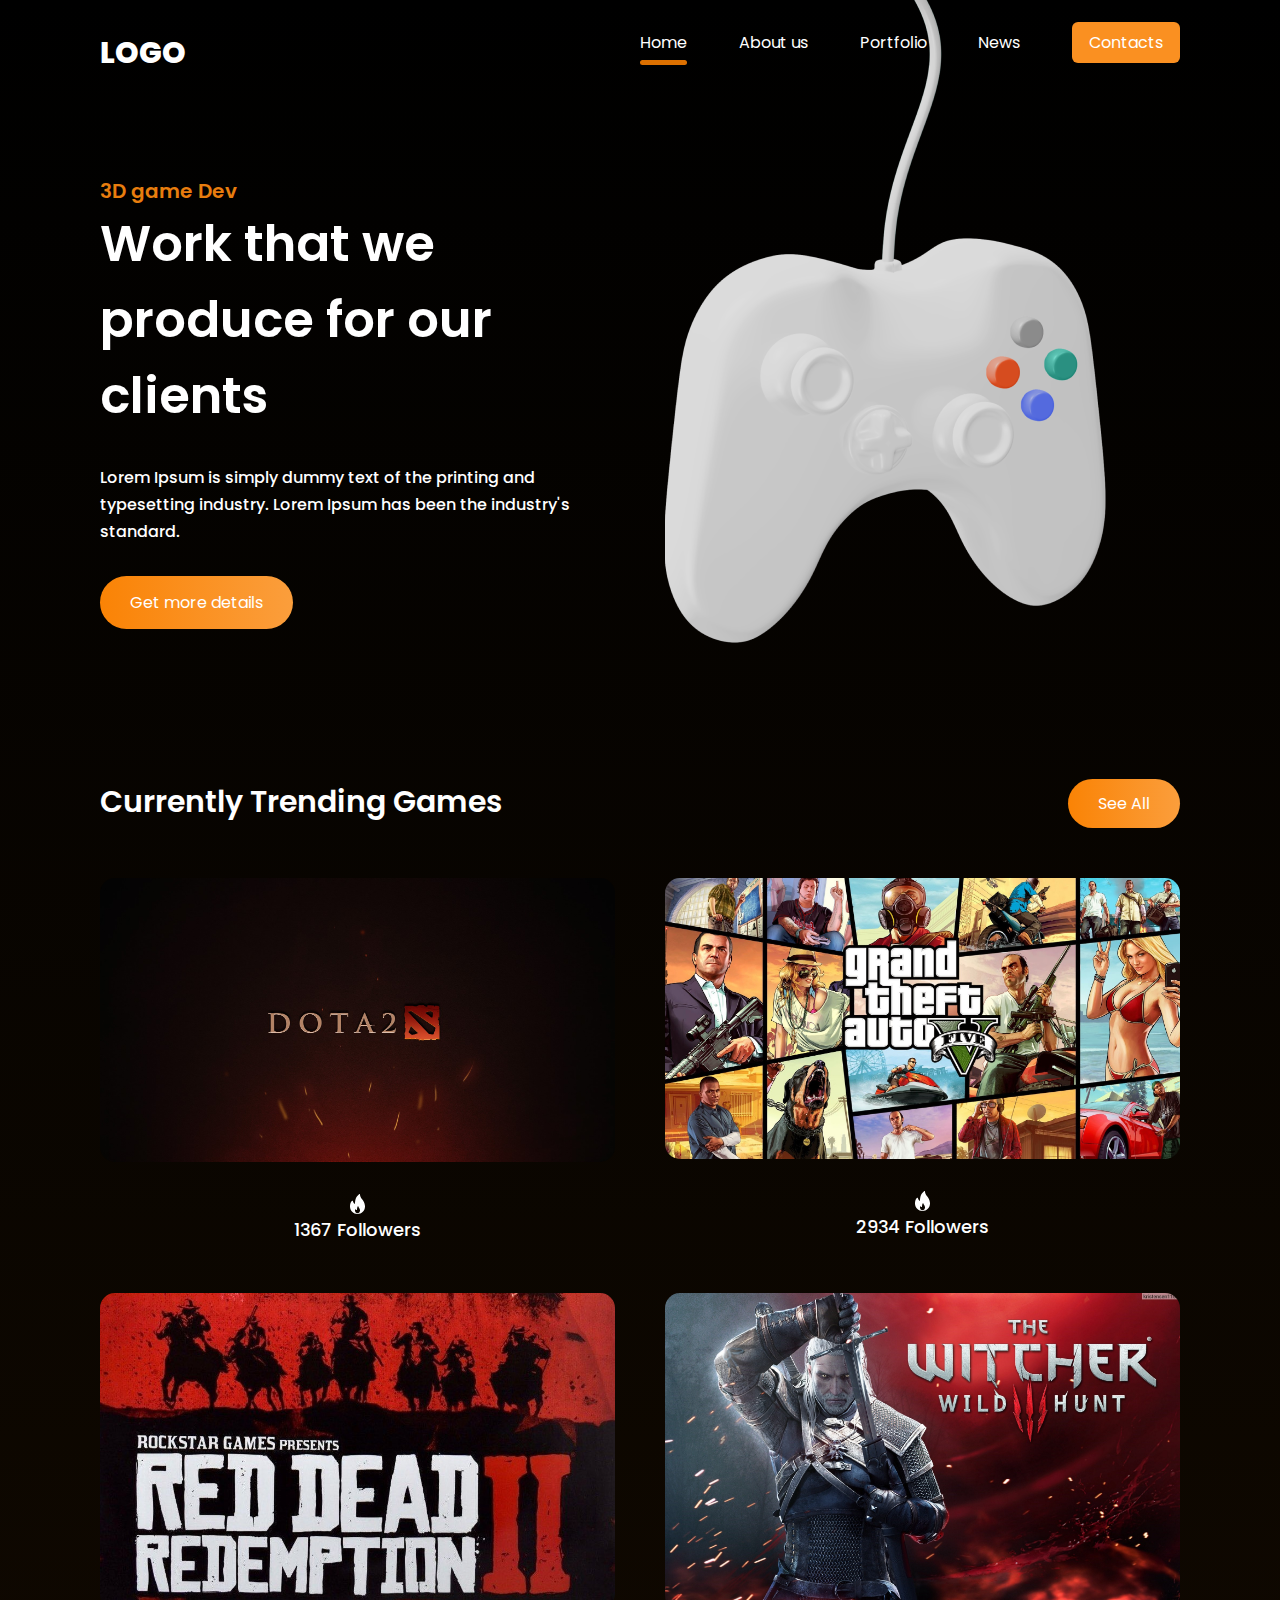
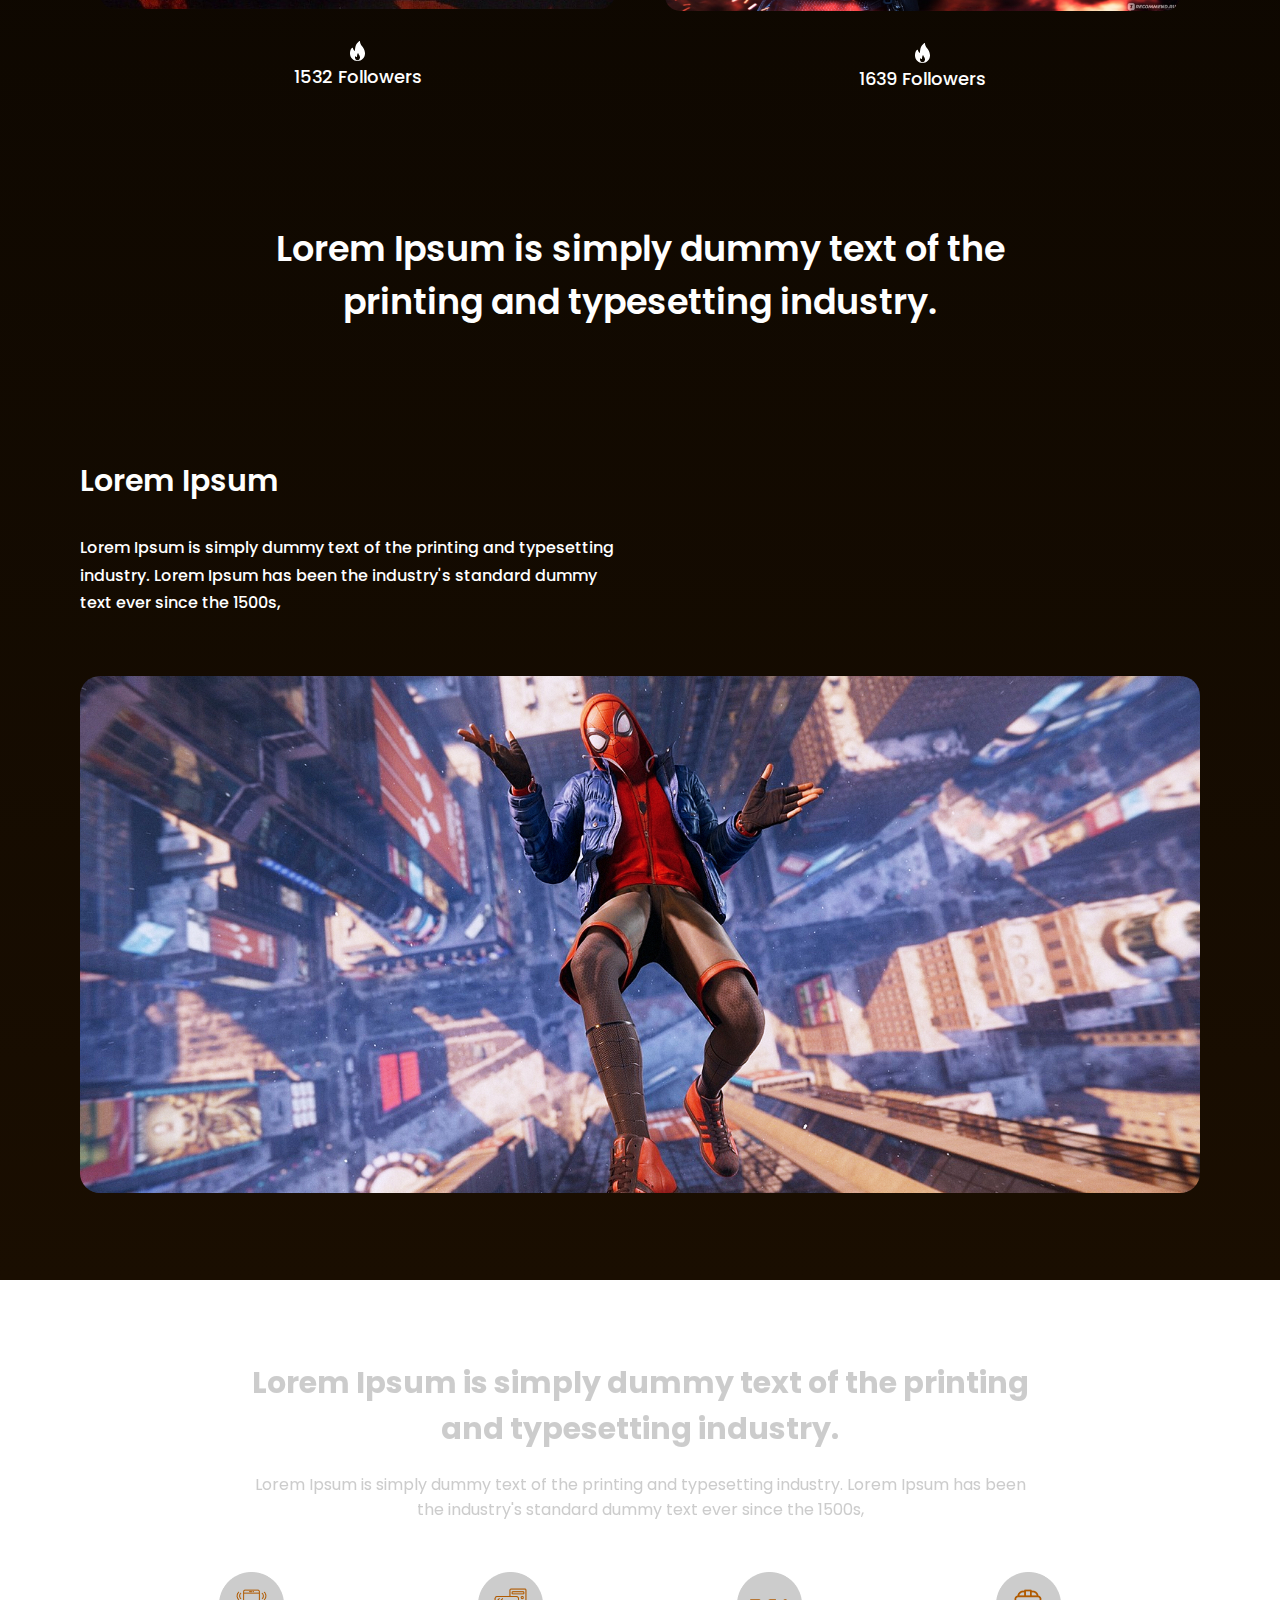
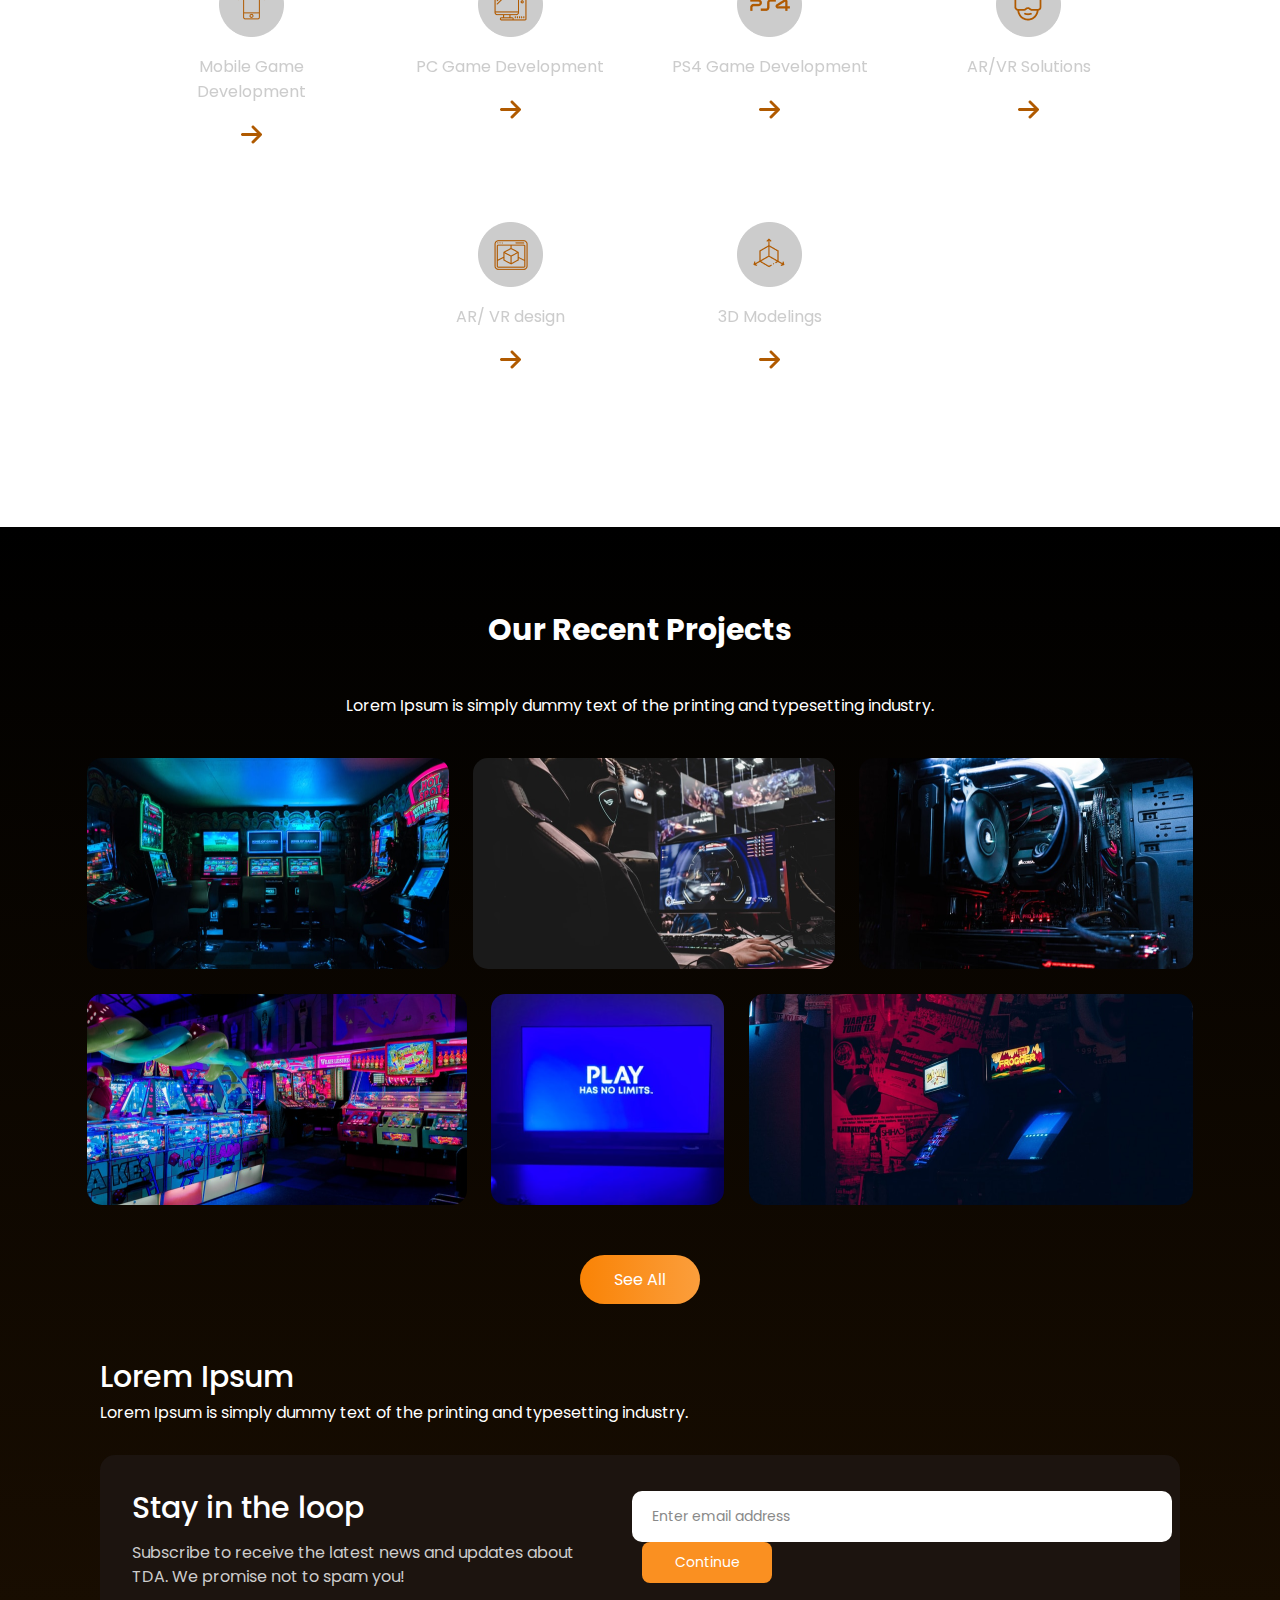
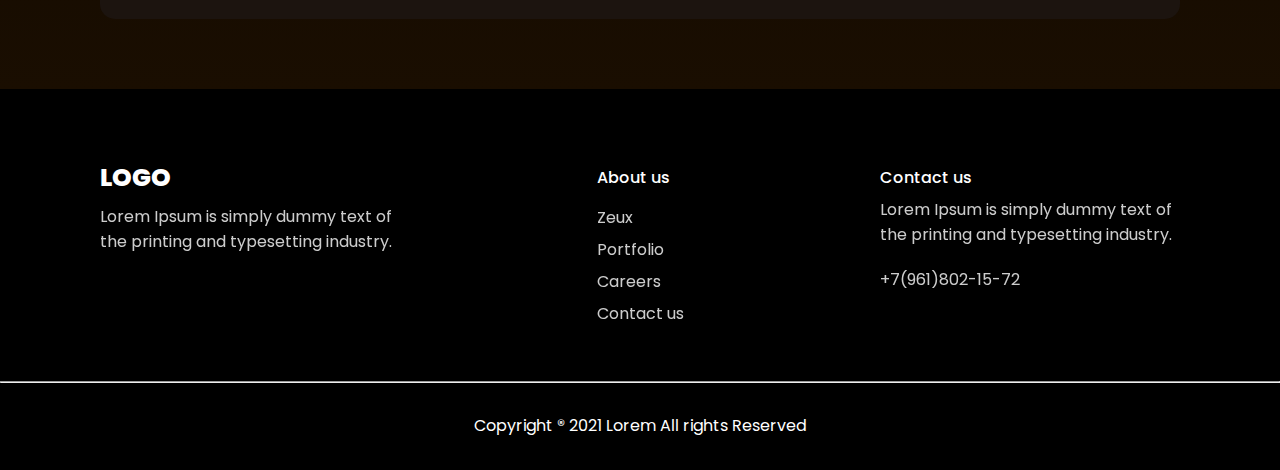
<file: index.html>
<!DOCTYPE html>
<html lang="en">

<head>
    <meta charset="UTF-8">
    <meta name="viewport" content="width=device-width, initial-scale=1.0">
    <title>Game Website</title>
    <link rel="stylesheet" href="style.css">
</head>

<body>
    <div class="wrapper">
        <header class="container">
            <span class="logo">logo</span>
            <nav>
                <ul>
                    <li class="active"><a href="/">Home</a></li>
                    <li><a href="/about.html">About us</a></li>
                    <li><a href="#">Portfolio</a></li>
                    <li><a href="#">News</a></li>
                    <li class="btn"><a href="#">Contacts</a></li>
                </ul>
            </nav>
        </header>

        <div class="hero container">
            <div class="hero--info">
                <h2>3D game Dev</h2>
                <h1>Work that we produce for our clients</h1>
                <p>Lorem Ipsum is simply dummy text of the printing and typesetting industry.
                    Lorem Ipsum has been the industry's standard.</p>
                <button class="btn">Get more details</button>
            </div>
            <img src="img/joystick.png" alt="">
        </div>

        <div class="container trending">
            <a href="#" class="see-all">See All</a>
            <h3>Currently Trending Games</h3>

            <div class="games">
                <div class="block">
                    <img src="/img/game-dota.jpeg" alt="">
                    <span><img src="/img/fire.svg" alt="">1367 Followers</span>
                </div>
                <div class="block">
                    <img src="/img/game-gta.jpeg" alt="">
                    <span><img src="/img/fire.svg" alt="">2934 Followers</span>
                </div>
                <div class="block">
                    <img src="/img/game-rdr.jpg" alt="">
                    <span><img src="/img/fire.svg" alt="">1532 Followers</span>
                </div>
                <div class="block">
                    <img src="/img/game-witcher.jpeg" alt="">
                    <span><img src="/img/fire.svg" alt="">1639 Followers</span>
                </div>
            </div>
        </div>

        <div class="container big-text">
            <p>Lorem Ipsum is simply dummy text of the printing and typesetting industry.</p>
        </div>

        <div class="container banner">
            <h3>Lorem Ipsum</h3>
            <p>Lorem Ipsum is simply dummy text of the printing and typesetting industry. Lorem Ipsum has been the
                industry's standard dummy text ever since the 1500s,</p>
            <img src="/img/banner1.jpg" alt="">
        </div>
    </div>

    <div class="features">
        <div class="container">
            <h3>Lorem Ipsum is simply dummy text of the printing and typesetting industry.</h3>
            <p>Lorem Ipsum is simply dummy text of the printing and typesetting industry. Lorem Ipsum has been the
                industry's standard dummy text ever since the 1500s,</p>
            <div class="info">
                <div class="block">
                    <img src="img/feature1.png" alt="">
                    <p>Mobile Game Development</p>
                    <img src="img/arrow.png" alt="">
                </div>
                <div class="block">
                    <img src="img/feature2.png" alt="">
                    <p>PC Game Development</p>
                    <img src="img/arrow.png" alt="">
                </div>
                <div class="block">
                    <img src="img/feature3.png" alt="">
                    <p>PS4 Game Development</p>
                    <img src="img/arrow.png" alt="">
                </div>
                <div class="block">
                    <img src="img/feature4.png" alt="">
                    <p>AR/VR Solutions</p>
                    <img src="img/arrow.png" alt="">
                </div>
                <div class="block">
                    <img src="img/feature5.png" alt="">
                    <p>AR/ VR design</p>
                    <img src="img/arrow.png" alt="">
                </div>
                <div class="block">
                    <img src="img/feature6.png" alt="">
                    <p>3D Modelings</p>
                    <img src="img/arrow.png" alt="">
                </div>
            </div>
        </div>
    </div>

    <div class="wrapper">
        <div class="container projects">
            <h3>Our Recent Projects</h3>
            <p>Lorem Ipsum is simply dummy text of the printing and typesetting industry. </p>
            <div class="images">
                <img src="/img/project1.png" alt="">
                <img src="/img/project2.png" alt="">
                <img src="/img/project3.png" alt="">
            </div>
            <div class="images">
                <img src="/img/project4.png" alt="">
                <img src="/img/project5.png" alt="">
                <img src="/img/project6.png" alt="">
            </div>
            <a href="#" class="see-all">See All</a>
        </div>

        <div class="container email">
            <h3>Lorem Ipsum</h3>
            <p>Lorem Ipsum is simply dummy text of the printing and typesetting industry. </p>
            <div class="block">
                <div>
                    <h4>Stay in the loop</h4>
                    <p>Subscribe to receive the latest news and updates about TDA.
                        We promise not to spam you! </p>
                </div>
                <div>
                    <input type="email" id="emailField" placeholder="Enter email address">
                    <button onclick="checkEmail()">Continue</button>
                </div>
            </div>
        </div>
    </div>

    <footer>
        <div class="blocks container">
            <div>
                <span class="logo">Logo</span>
                <p>Lorem Ipsum is simply dummy text of the printing and typesetting industry.</p>
            </div>

            <div>
                <h4>About us</h4>
                <ul>
                    <li>Zeux</li>
                    <li>Portfolio</li>
                    <li>Careers</li>
                    <li>Contact us</li>
                </ul>
            </div>

            <div>
                <h4>Contact us</h4>
                <p>Lorem Ipsum is simply dummy text of the printing and typesetting industry. </p>
                <p>+7(961)802-15-72</p>
            </div>
        </div>

        <hr>
        <p>Copyright ® 2021 Lorem All rights Reserved</p>

    </footer>
    <script src="index.js"></script>
</body>

</html>
</file>
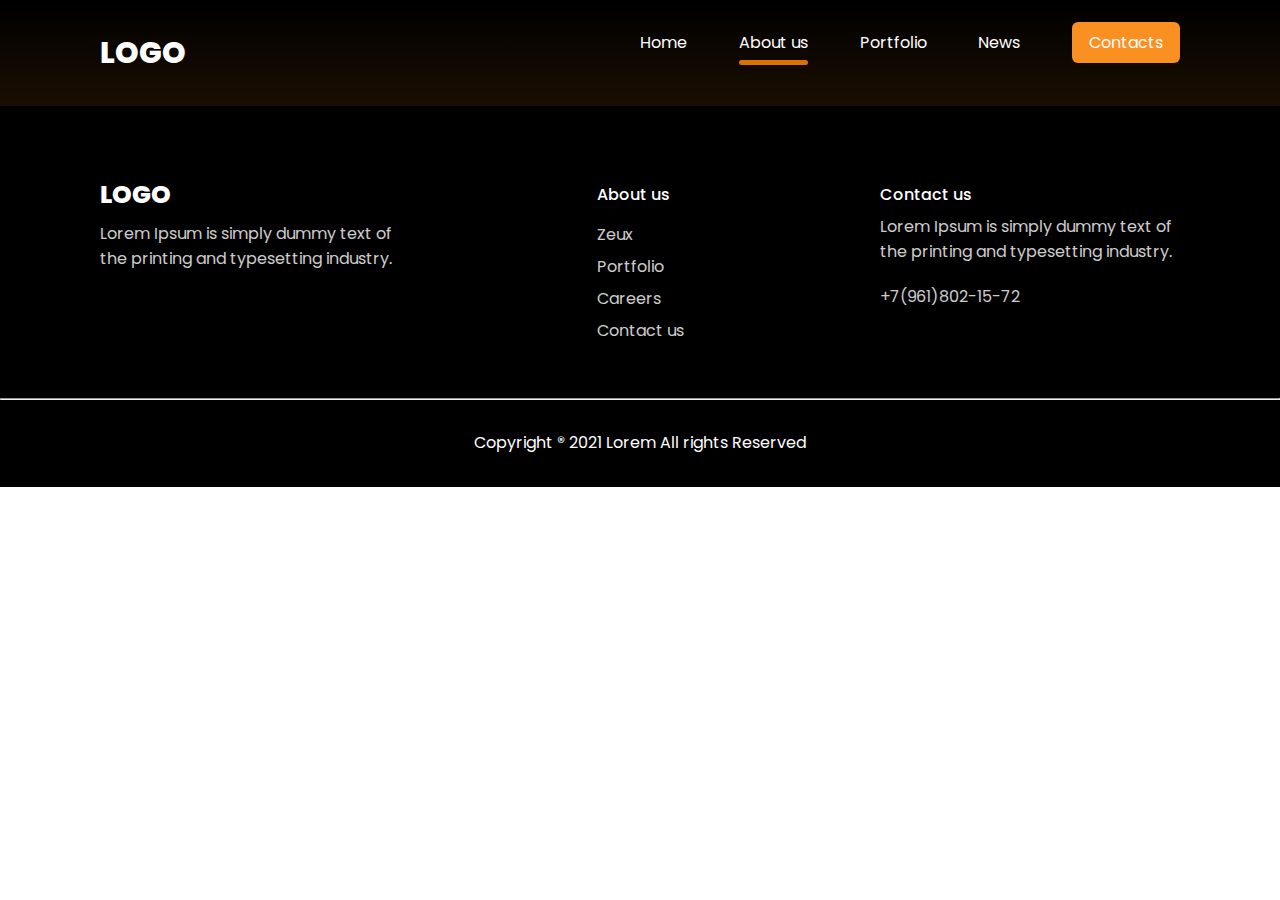
<file: about.html>
<!DOCTYPE html>
<html lang="en">

<head>
    <meta charset="UTF-8">
    <meta name="viewport" content="width=device-width, initial-scale=1.0">
    <title>Game Website</title>
    <link rel="stylesheet" href="style.css">
</head>

<body>
    <div class="wrapper">
        <header class="container">
            <span class="logo">logo</span>
            <nav>
                <ul>
                    <li><a href="/">Home</a></li>
                    <li class="active"><a href="/about.html">About us</a></li>
                    <li><a href="#">Portfolio</a></li>
                    <li><a href="#">News</a></li>
                    <li class="btn"><a href="#">Contacts</a></li>
                </ul>
            </nav>
        </header>
    </div>
    
    <footer>
        <div class="blocks container">
            <div>
                <span class="logo">Logo</span>
                <p>Lorem Ipsum is simply dummy text of the printing and typesetting industry.</p>
            </div>
            
            <div>
                <h4>About us</h4>
                <ul>
                    <li>Zeux</li>
                    <li>Portfolio</li>
                    <li>Careers</li>
                    <li>Contact us</li>
                </ul>
            </div>

            <div>
                <h4>Contact us</h4>
                <p>Lorem Ipsum is simply dummy text of the printing and typesetting industry. </p>
                <p>+7(961)802-15-72</p>
            </div>
            <!-- <img src="/img/socialnet.png" alt=""> -->
        </div>

        <hr>
        <p>Copyright ® 2021 Lorem All rights Reserved</p>

        
    </footer>
    <script src="index.js"></script>
</body>

</html>
</file>
<file: style.css>
@import url('https://fonts.googleapis.com/css2?family=Poppins:wght@400;500;700;800&display=swap');

* {
  margin: 0;
  padding: 0;
}

/* По умолчанию */
body {
  font-family: "Poppins", sans-serif;
  font-weight: 400;
  color: white;
  font-size: 16px;
}

/* Убираем нижние подчеркивание у ссылок */
a {
  text-decoration: none;
}

/* Основной див с классами. Тут оформление фона */
.wrapper {
  /* Градиент */
  background: linear-gradient(180deg, rgba(0, 0, 0, 1) 0%, rgba(26, 14, 1, 1) 100%);
  width: 100%;
  padding-top: 30px;
}

/* Контейнер */
.container {
  max-width: 1200px; /* Максимальная ширина контейнера */
  margin: 0 auto; /* Центрирование контейнера */
  padding: 0 100px; /* Внутренние отступы для боков */
  padding-bottom: 30px;
}

/* 
Точка перед названием означает, что это класс
Отсутствие точки означает, что это селектор по тегу. 
*/

header {
  padding: 50px 0;
}

header .logo {
  /* Верхний регистр */
  text-transform: uppercase;
  /* Размер и жирность шрифта */
  font-size: 30px;
  font-weight: 800;
}

header nav {
  /* Позиционирование справа */
  float: right;
  width: 50%;
}

header nav ul {
  /* Удаляем точки списка */
  list-style: none;
  /* Гибкие элементы  */
  display: flex;
  /* Элементы раскиданы на всю ширину блока */
  justify-content: space-between;
  z-index: 2;
  position: relative;
}

/* Строчный блок */
header nav ul li {
  display: inline-block;
}

/* Цвет ссылок списка */
header nav ul li a {
  color: white;
  position: relative; /* Необходим для работы псевдоэлемента */
  text-decoration: none; /* Убираем стандартное подчеркивание */
}

/* Общие стили для полоски (исключаем кнопки) */
header nav ul li:not(.btn) a::after {
  content: ''; /* Псевдоэлемент */
  display: block;
  width: 0; /* Исходная ширина */
  height: 5px; /* Толщина обводки */
  background: #dc7000; /* Цвет обводки */
  border-radius: 10px; /* Скругление краёв */
  position: absolute; /* Абсолютное позиционирование */
  bottom: -11px; /* Привязка к нижнему краю ссылки */
  left: 0; /* Привязка к началу ссылки */
  transition: all 0.4s ease-in-out; /* Плавный переход */
  opacity: 0; /* Прозрачность по умолчанию */
}

/* Полоска при наведении (исключаем кнопки) */
header nav ul li:not(.btn) a:hover::after {
  width: 100%; /* Полоска растягивается на ширину ссылки */
  opacity: 1; /* Делает полоску видимой */
}

/* Полоска для активного элемента (исключаем кнопки) */
header nav ul li:not(.btn).active a::after {
  width: 100%; /* Ширина подстраивается под текст */
  opacity: 1; /* Полоска видима */
  transition: none; /* Убираем анимацию для активного элемента */
}

/* Кнопка из списка наверху */
header nav ul li.btn a,
.email .block button {
  background: #fa9021;
  padding: 9px 17px;
  border-radius: 6px;
  /* Плавное наведение */
  transition: all 500ms ease;
}

/* Цвет при наведении */
header nav ul li.btn a:hover,
.email .block button:hover {
  background: #c66701;
}


/* Секция с заголовком, текстом и джойстиком */
.hero {
  padding-bottom: 100px;
  position: relative;
  /* Слой */
  z-index: 1;
  
}

/* Секция с текстами */
.hero--info {
  width: 530px;
  padding-top: 70px;

}

/* Заголовок 3D Game Dev */
.hero--info h2 {
  color: #E87D0E;
  font-size: 20px;
  font-weight: 600;
}

/* Заголовок большой */
.hero--info h1 {
  font-size: 50px;
  font-weight: 600;
}

/* ОСновной текст */
.hero--info p {
  font-weight: 500;
  line-height: 170%;
  margin: 30px 0;
}

/* Кнопка Get More Details */
.hero--info .btn {
  font-family: "Poppins", sans-serif;
  font-size: 16px;
  font-weight: 400;
  background: linear-gradient(90deg, rgba(250, 131, 5, 1) 0%, rgba(251, 158, 60, 1) 100%);
  color: white;
  border-radius: 50px;
  padding: 14px 30px;
  border: 0;
  transition: all 500ms ease;
}

/* Эффект при наведении */
.hero--info .btn:hover {
  cursor: pointer;
  transform: scale(1.1);
}

.hero img {
  position: absolute;
  top: -215px;
  right: 140px;
  /* Адаптивная ширина изображения */
  max-width: 50%; 
  /* Сохранение пропорций */
  height: auto;
  /* Затемнение изображения */
  filter: brightness(0.87);
}


/* Секция с играми */
.trending {
  padding-top: 50px;
}

/* Заголовок с играми */
.trending h3 {
  font-weight: 600;
  font-size: 30px;
}

/* Кнопка see all */
.trending .see-all, 
.projects .see-all{
  color: white;
  background: linear-gradient(90deg, rgba(250, 131, 5, 1) 0%, rgba(251, 158, 60, 1) 100%);
  border-radius: 50px;
  padding: 12px 30px;
  float: right;
  display: block;
  transition: all 500ms ease;
  font-weight: 400;
}

/* анимация */
.trending .see-all:hover, 
.projects .see-all:hover {
  transform: scale(1.1);
}

/* Контейнер для картинок */
.trending .games {
  display: grid; /* Используем CSS Grid для удобной сетки */
  grid-template-columns: repeat(2, 1fr); /* 2 колонки равной ширины */
  gap: 50px; /* Отступы между карточками */
  width: 100%;
  padding: 50px 0;
}

/* Карточки */
.trending .block img {
  transition: transform 0.3s ease, box-shadow 0.3s ease;
}

.trending .block img:hover {
  transform: scale(1.05);
  box-shadow: 0 0 15px 5px rgb(182, 99, 0); /* Тень равномерно со всех сторон */
}

/* Для каждой картинки свой цвет */
.trending .block img:hover[src="/img/game-dota.jpeg"] {
  box-shadow: 0 0 15px 5px rgb(180, 130, 100);
}

.trending .block img:hover[src="/img/game-gta.jpeg"] {
  box-shadow: 0 0 15px 5px rgb(205, 179, 206);
}

.trending .block img:hover[src="/img/game-rdr.jpg"] {
  box-shadow: 0 0 15px 5px rgb(171, 15,3);
}

.trending .block img:hover[src="/img/game-witcher.jpeg"] {
  box-shadow: 0 0 15px 5px rgb(95, 111, 126);
}

.trending .block img {
  width: 100%;
  border-radius: 15px;
}

.trending .games span {
  display: block;
  text-align: center;
  margin-top: 20px;
}

.block span img {
  width: 20px; /* Задайте точный размер иконки */
  height: 20px;
  margin-right: 8px;
  display: inline-block; /* Убедитесь, что это строчный элемент */
  vertical-align: middle; /* Для выравнивания по тексту */
}

.block span {
  display: inline-flex; /* Для центрирования иконки и текста */
  align-items: center;
  font-size: 18px; /* Размер шрифта для текста */
  font-weight: 500;
  color: white; /* Цвет текста */
}

.trending .games .block span img {
  box-shadow: none; /* Отключаем тень */
  transform: none; /* Отключаем масштабирование */
  transition: none; /* Убираем анимацию */
}

.big-text {
  padding: 50px 0;
  font-size: 35px;
  font-weight: 600;
  text-align: center;
  width: 800px;
}


/* Третья секция с картинкой и текстами */
.banner {
  padding: 80px;
}

/* Заголовок */
.banner h3 {
  font-size: 30px;
  font-weight: 600;
  margin-bottom: 30px;
}

/* Текст */
.banner p {
  /* Межстрочный интервал */
  line-height: 170%;
  font-weight: 500;
  margin-bottom: 30px;
  width: 550px;
}

.banner img {
  border-radius: 20px;
  margin-top: 30px;
  width: 100%;
  transition: transform 0.3s ease, box-shadow 0.3s ease;
}

.banner img:hover {
  transform: scale(1.03);
  box-shadow: 0 0 15px 5px rgb(74, 92, 158); /* Тень равномерно со всех сторон */
}


/* Секция с изображением на заднем фоне */
.features {
  background: url('/img/bg.png') no-repeat center fixed;
  background-size: cover;
  filter: brightness(0.8); 
  padding: 80px 0;
}

/* Заголовок и текст над картинками */
.features h3,
.features p {
  margin-bottom: 20px;
  text-align: center;
  max-width: 800px;
  margin-left: auto;
  margin-right: auto;
}

/* Заголовок над картинками */
.features h3 {
  font-size: 30px;
}

/* Блок с картинками */
.features .info {
  display: flex;
  justify-content: center;
  /* Чтобы блоки переходили на новый ряд */
  flex-wrap: wrap;
}

/* Для текста под картинками */
.features .info .block {
  text-align: center;
  width: 20%;
  margin: 30px 2%;
}

.features .info .block img {
  margin-bottom: 10px;
}


/* Секция с проектами  */
.projects {
  padding: 100px 0;
}

.projects h3 {
  margin-top: -50px;
  font-size: 30px;
  text-align: center;
}

.projects p {
  margin: 40px;
  text-align: center;
}

.projects .images {
  display: flex;
  justify-content: space-around;
  margin-bottom: 25px;
  padding: 0 35px;
} 

.projects .see-all {
  float: none;
  width: 60px;
  text-align: center;
  margin: auto;
  margin-top: 50px;
  /* padding: 10px 30px; */
  margin-bottom: -50px;
}

.projects .images img {
  transition: transform 0.3s ease, box-shadow 0.3s ease;
  border-radius: 15px;
}

.projects .images img:hover {
  transform: scale(1.05);
  box-shadow: 0 0 15px 5px rgb(56, 56, 56);
}

/* Нижняя часть */
.email {
  padding-bottom: 70px;
}

.email h3 {
  font-size: 30px;
  font-weight: 500;
}

/* Основной блок */
.email .block {
  background: #1C140F;
  margin-top: 30px;
  border-radius: 15px;
  padding: 30px 3%; /* Уменьшил высоту блока через padding */
  width: 94%;
  display: flex;
  justify-content: space-between;
  align-items: center;
  gap: 20px; /* Расстояние между текстом и формой */
}

/* Заголовок */
.email .block h4 {
  font-weight: 500;
  font-size: 30px; /* Размер шрифта заголовка */
  margin-bottom: 10px; /* Отступ снизу */
  color: white;
}

/* Текст */
.email .block p {
  width: 480px; /* Уменьшил ширину текста */
  font-size: 16px; /* Размер текста */
  line-height: 1.5; /* Интерлиньяж */
  color: #ccc;
  margin: 0; /* Убрал лишние отступы */
}

/* Поле ввода */
.email .block input {
  background: white;
  outline: none;
  border: 0;
  border-radius: 10px;
  width: 500px; /* Уменьшил ширину */
  font-family: "Poppins", sans-serif;
  font-weight: 400;
  padding: 15px 20px; /* Уменьшил отступы */
  margin-right: -149.5px;
  font-size: 14px; /* Размер шрифта */
  /* position: relative; */
  z-index: 1;
  /* padding-right: 140px; Оставил место для кнопки */
}

/* Цвет placeholder */
.email .block input::placeholder {
  color: #898989;
  font-size: 14px;
}

/* Кнопка */
.email .block button {
  cursor: pointer;
  border: 0;
  background: #fa9021;
  color: white;
  border-radius: 8px;
  padding: 10px 25px; /* Размер кнопки */
  width: 130px;
  font-family: "Poppins", sans-serif;
  font-weight: 400;
  font-size: 14px; /* Размер текста кнопки */
  margin-left: 10px; /* Отступ кнопки от поля ввода */
  z-index: 2;
}


/* Низ */
footer {
  background: black;
  padding: 70px 0;
}

footer .blocks {
  display: flex;
  justify-content: space-between;
  padding-bottom: 40px;
}

footer .blocks .logo {
  text-transform: uppercase;
  font-size: 25px;
  font-weight: 800;
}

footer .blocks p {
  width: 300px;
  margin: 20px 0;
  margin-top: 7px;
  opacity: 0.8;
}

footer .blocks h4 {
  margin-top: 6px;
  font-weight: 500;
  font-size: 17;
}

footer .blocks ul {
  list-style: none;
  margin: 15px 0;
}

footer .blocks ul li {
  margin-top: 7px;
  opacity: 0.8;
}

footer > p {
  padding-top: 30px;
  text-align: center;
  margin-bottom: -38px;
}
</file>
